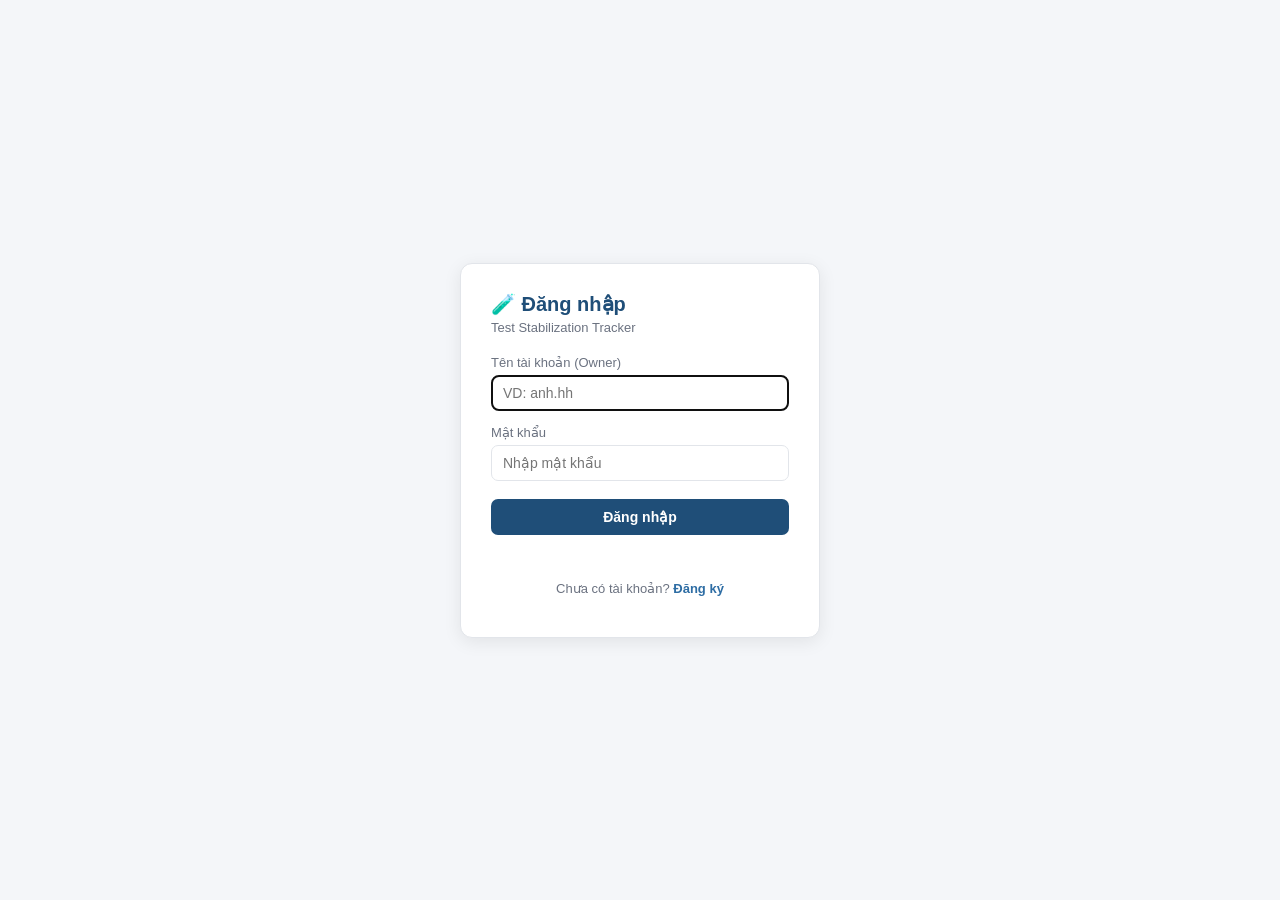
<file: templates/login.html>
<!DOCTYPE html>
<html lang="vi">
<head>
<meta charset="UTF-8">
<meta name="viewport" content="width=device-width, initial-scale=1.0">
<title>Đăng nhập — Test Stabilization Tracker</title>
<link rel="stylesheet" href="/static/style.css">
<style>
  body { display: flex; align-items: center; justify-content: center; min-height: 100vh; }
  .auth-card {
    background: var(--card-bg); border: 1px solid var(--border); border-radius: 12px;
    box-shadow: 0 4px 18px rgba(0,0,0,0.08); padding: 28px 30px; width: 360px; max-width: 92vw;
  }
  .auth-card h1 { font-size: 20px; color: var(--primary); margin: 0 0 4px; }
  .auth-card .sub { color: var(--muted); font-size: 13px; margin: 0 0 20px; }
  .auth-field { display: flex; flex-direction: column; gap: 5px; margin-bottom: 14px; font-size: 13px; color: var(--muted); }
  .auth-field input { padding: 9px 11px; border: 1px solid var(--border); border-radius: 7px; font-size: 14px; }
  .auth-btn {
    width: 100%; padding: 10px; border: none; border-radius: 7px; background: var(--primary);
    color: white; font-size: 14px; font-weight: 600; cursor: pointer; margin-top: 4px;
  }
  .auth-btn:hover { background: var(--primary-light); }
  .auth-alt { text-align: center; font-size: 13px; margin-top: 16px; color: var(--muted); }
  .auth-alt a { color: var(--primary-light); font-weight: 600; text-decoration: none; }
  .auth-msg { font-size: 13px; margin-top: 12px; min-height: 18px; }
  .auth-msg.err { color: #c0392b; }
  .auth-msg.ok { color: #1e8449; }
</style>
</head>
<body>
<form class="auth-card" id="loginForm" autocomplete="off">
  <h1>🧪 Đăng nhập</h1>
  <p class="sub">Test Stabilization Tracker</p>
  <label class="auth-field">Tên tài khoản (Owner)
    <input type="text" id="username" placeholder="VD: anh.hh" autofocus>
  </label>
  <label class="auth-field">Mật khẩu
    <input type="password" id="password" placeholder="Nhập mật khẩu">
  </label>
  <button type="submit" class="auth-btn">Đăng nhập</button>
  <div class="auth-msg" id="msg"></div>
  <p class="auth-alt">Chưa có tài khoản? <a href="/register">Đăng ký</a></p>
</form>
<script>
const form = document.getElementById("loginForm");
const msg = document.getElementById("msg");
form.addEventListener("submit", async (e) => {
  e.preventDefault();
  msg.textContent = ""; msg.className = "auth-msg";
  const username = document.getElementById("username").value.trim();
  const password = document.getElementById("password").value;
  try {
    const res = await fetch("/api/auth/login", {
      method: "POST", headers: { "Content-Type": "application/json" },
      body: JSON.stringify({ username, password }),
    });
    const body = await res.json().catch(() => ({}));
    if (!res.ok) throw new Error(body.error || ("HTTP " + res.status));
    window.location = "/";
  } catch (err) {
    msg.textContent = err.message; msg.className = "auth-msg err";
  }
});
</script>
</body>
</html>
</file>
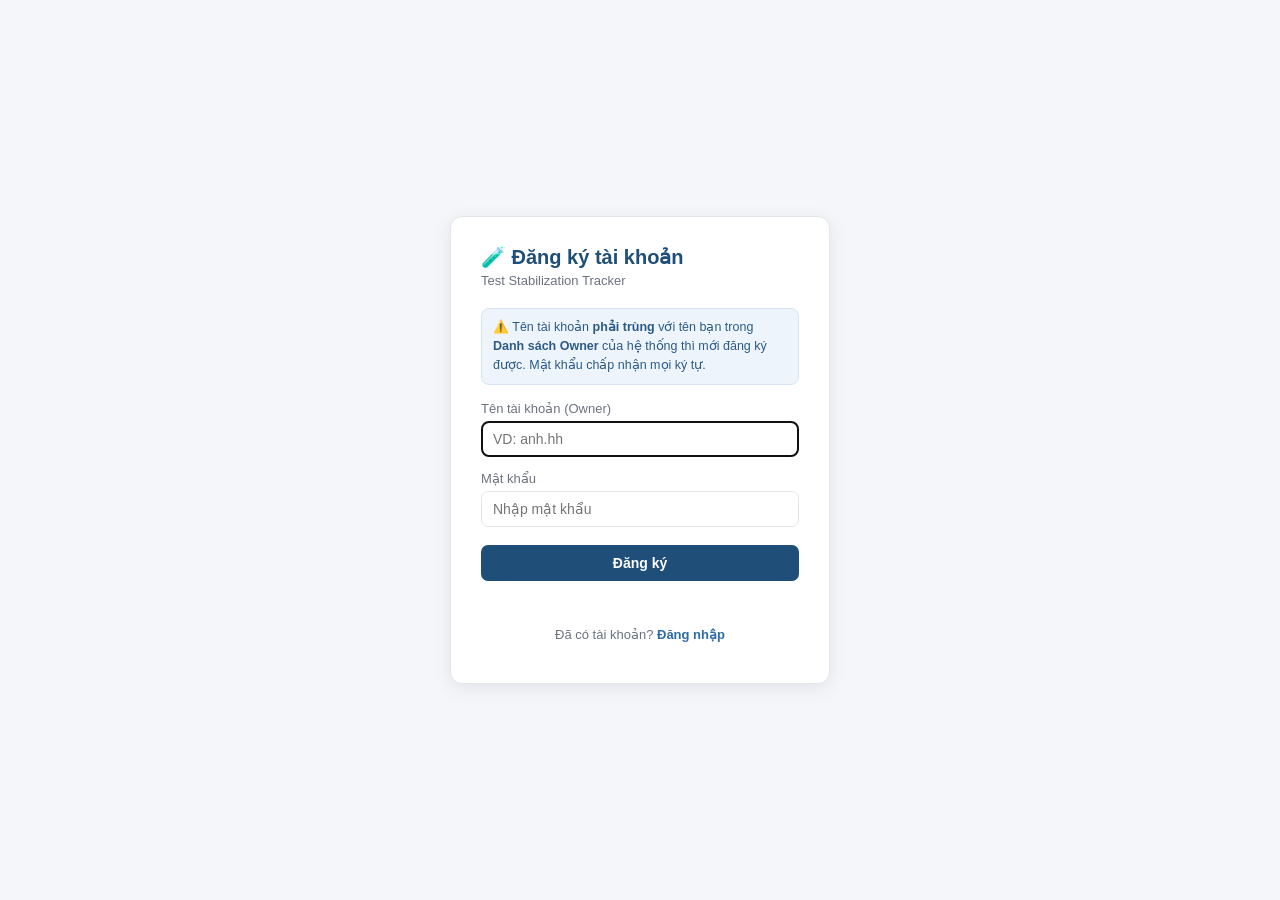
<file: templates/register.html>
<!DOCTYPE html>
<html lang="vi">
<head>
<meta charset="UTF-8">
<meta name="viewport" content="width=device-width, initial-scale=1.0">
<title>Đăng ký — Test Stabilization Tracker</title>
<link rel="stylesheet" href="/static/style.css">
<style>
  body { display: flex; align-items: center; justify-content: center; min-height: 100vh; }
  .auth-card {
    background: var(--card-bg); border: 1px solid var(--border); border-radius: 12px;
    box-shadow: 0 4px 18px rgba(0,0,0,0.08); padding: 28px 30px; width: 380px; max-width: 92vw;
  }
  .auth-card h1 { font-size: 20px; color: var(--primary); margin: 0 0 4px; }
  .auth-card .sub { color: var(--muted); font-size: 13px; margin: 0 0 20px; }
  .auth-note {
    background: #eef4fb; border: 1px solid #d6e4f5; color: #2c5a86; font-size: 12.5px;
    border-radius: 8px; padding: 9px 11px; margin-bottom: 16px; line-height: 1.5;
  }
  .auth-field { display: flex; flex-direction: column; gap: 5px; margin-bottom: 14px; font-size: 13px; color: var(--muted); }
  .auth-field input { padding: 9px 11px; border: 1px solid var(--border); border-radius: 7px; font-size: 14px; }
  .auth-btn {
    width: 100%; padding: 10px; border: none; border-radius: 7px; background: var(--primary);
    color: white; font-size: 14px; font-weight: 600; cursor: pointer; margin-top: 4px;
  }
  .auth-btn:hover { background: var(--primary-light); }
  .auth-alt { text-align: center; font-size: 13px; margin-top: 16px; color: var(--muted); }
  .auth-alt a { color: var(--primary-light); font-weight: 600; text-decoration: none; }
  .auth-msg { font-size: 13px; margin-top: 12px; min-height: 18px; }
  .auth-msg.err { color: #c0392b; }
  .auth-msg.ok { color: #1e8449; }
</style>
</head>
<body>
<form class="auth-card" id="registerForm" autocomplete="off">
  <h1>🧪 Đăng ký tài khoản</h1>
  <p class="sub">Test Stabilization Tracker</p>
  <div class="auth-note">⚠️ Tên tài khoản <b>phải trùng</b> với tên bạn trong <b>Danh sách Owner</b> của hệ thống thì mới đăng ký được. Mật khẩu chấp nhận mọi ký tự.</div>
  <label class="auth-field">Tên tài khoản (Owner)
    <input type="text" id="username" placeholder="VD: anh.hh" autofocus>
  </label>
  <label class="auth-field">Mật khẩu
    <input type="password" id="password" placeholder="Nhập mật khẩu">
  </label>
  <button type="submit" class="auth-btn">Đăng ký</button>
  <div class="auth-msg" id="msg"></div>
  <p class="auth-alt">Đã có tài khoản? <a href="/login">Đăng nhập</a></p>
</form>
<script>
const form = document.getElementById("registerForm");
const msg = document.getElementById("msg");
form.addEventListener("submit", async (e) => {
  e.preventDefault();
  msg.textContent = ""; msg.className = "auth-msg";
  const username = document.getElementById("username").value.trim();
  const password = document.getElementById("password").value;
  try {
    const res = await fetch("/api/auth/register", {
      method: "POST", headers: { "Content-Type": "application/json" },
      body: JSON.stringify({ username, password }),
    });
    const body = await res.json().catch(() => ({}));
    if (!res.ok) throw new Error(body.error || ("HTTP " + res.status));
    msg.textContent = "✅ Đăng ký thành công! Đang chuyển tới trang đăng nhập...";
    msg.className = "auth-msg ok";
    setTimeout(() => { window.location = "/login"; }, 1200);
  } catch (err) {
    msg.textContent = err.message; msg.className = "auth-msg err";
  }
});
</script>
</body>
</html>
</file>
<file: static/style.css>
:root {
  --primary: #1F4E78;
  --primary-light: #2E6DA4;
  --bg: #F4F6F9;
  --card-bg: #FFFFFF;
  --text: #1a1a1a;
  --muted: #6b7280;
  --border: #e2e5ea;
  --green: #2ecc71;
  --red: #e74c3c;
  --yellow: #f1c40f;
  --blue: #3498db;
  --orange: #e67e22;
}

* { box-sizing: border-box; }

body {
  margin: 0;
  font-family: -apple-system, "Segoe UI", Roboto, Arial, sans-serif;
  background: var(--bg);
  color: var(--text);
}

.topbar {
  background: var(--primary);
  color: white;
  display: flex;
  align-items: center;
  gap: 24px;
  padding: 10px 20px;
  flex-wrap: wrap;
  position: sticky;
  top: 0;
  z-index: 100;
}
.topbar h1 { font-size: 18px; margin: 0; white-space: nowrap; }
.topbar-right { margin-left: auto; display: flex; gap: 12px; align-items: center; font-size: 12px; }
.conn-ok { color: #a6e3a1; }
.conn-bad { color: #ffb4a2; }

.user-box { display: flex; align-items: center; gap: 10px; }
.user-name { font-weight: 600; color: #fff; }
.user-link { color: #ffe08a; text-decoration: none; font-weight: 600; }
.user-link:hover { text-decoration: underline; }
.user-btn {
  background: rgba(255,255,255,0.16); border: none; color: #fff; padding: 5px 10px;
  border-radius: 5px; cursor: pointer; font-size: 12px;
}
.user-btn:hover { background: rgba(255,255,255,0.3); }

#tabs { display: flex; gap: 6px; flex-wrap: wrap; }
.tab-btn {
  background: rgba(255,255,255,0.12);
  border: none;
  color: white;
  padding: 8px 14px;
  border-radius: 6px;
  cursor: pointer;
  font-size: 13px;
}
.tab-btn:hover { background: rgba(255,255,255,0.22); }
.tab-btn.active { background: white; color: var(--primary); font-weight: 600; }

main { padding: 20px; max-width: 1400px; margin: 0 auto; }

.tab-panel { display: none; }
.tab-panel.active { display: block; }

.card {
  background: var(--card-bg);
  border: 1px solid var(--border);
  border-radius: 10px;
  padding: 16px 18px;
  margin-bottom: 18px;
  box-shadow: 0 1px 2px rgba(0,0,0,0.04);
}
.card h3 { margin-top: 0; font-size: 15px; color: var(--primary); }
.card.narrow { max-width: 640px; }
.card.wide { grid-column: 1 / -1; }

.kpi-row {
  display: grid;
  grid-template-columns: repeat(auto-fit, minmax(160px, 1fr));
  gap: 12px;
  margin-bottom: 18px;
}
.kpi {
  background: var(--card-bg);
  border: 1px solid var(--border);
  border-left: 4px solid var(--primary-light);
  border-radius: 8px;
  padding: 12px 14px;
}
.kpi .label { font-size: 12px; color: var(--muted); margin-bottom: 4px; }
.kpi .value { font-size: 22px; font-weight: 700; color: var(--primary); }
.kpi.warn { border-left-color: var(--orange); }
.kpi.bad { border-left-color: var(--red); }
.kpi.good { border-left-color: var(--green); }

.insights-box {
  background: #FFF9E6;
  border: 1px solid #F1D67A;
  border-radius: 10px;
  padding: 14px 18px;
  margin-bottom: 18px;
}
.insights-box h3 { margin-top: 0; font-size: 14px; color: #7a5b00; }
#insightsList { margin: 0; padding-left: 18px; font-size: 13px; line-height: 1.7; }
#insightsList li { margin-bottom: 4px; }

.chart-grid {
  display: grid;
  grid-template-columns: repeat(2, 1fr);
  gap: 16px;
}
.chart-grid .card { height: 300px; }
.chart-grid .card canvas { max-height: 230px; }

.table-grid {
  display: grid;
  grid-template-columns: 1.3fr 1fr;
  gap: 16px;
}

.lists-grid {
  display: grid;
  grid-template-columns: 1fr 1fr;
  gap: 16px;
}
.lists-grid .card.wide { grid-column: 1 / -1; }

.btn-tiny {
  padding: 3px 8px;
  font-size: 11px;
  border-radius: 5px;
  border: none;
  cursor: pointer;
  margin-right: 4px;
}
.btn-tiny.rename { background: #e9edf2; color: var(--primary); }
.btn-tiny.rename:hover { background: #dbe2ea; }
.btn-tiny.danger { background: #fdeaea; color: var(--red); }
.btn-tiny.danger:hover { background: #fcd8d8; }

.data-table {
  width: 100%;
  border-collapse: collapse;
  font-size: 13px;
}
.data-table th, .data-table td {
  padding: 6px 10px;
  border-bottom: 1px solid var(--border);
  text-align: left;
}
.data-table th {
  background: #f0f3f7;
  cursor: pointer;
  user-select: none;
  position: sticky;
  top: 0;
}
.data-table tbody tr:hover { background: #f7f9fc; }

/* Dong Total o cuoi cac bang dem (count) - dam, nen nhat, khong doi mau khi hover. */
.data-table tbody tr.total-row,
.data-table tbody tr.total-row:hover {
  font-weight: 700;
  background: #eef2f7;
  border-top: 2px solid #cfd8e3;
}

.data-table .filter-row th {
  cursor: default;
  background: #f7f9fc;
  padding: 4px 6px;
  top: 28px;
}
.data-table .filter-row input.col-filter,
.data-table .tt-filter-row input.col-filter {
  width: 100%;
  box-sizing: border-box;
  font-size: 11px;
  padding: 3px 5px;
  border: 1px solid var(--border);
  border-radius: 3px;
  font-weight: 400;
}
.data-table .tt-filter-row th {
  cursor: default;
  background: #f7f9fc;
  padding: 4px 6px;
  position: sticky;
  top: 28px;
}

/* ===== Thanh phan trang (client-side) - dung chung cho app + admin ===== */
.tt-pager {
  display: flex;
  align-items: center;
  gap: 6px;
  flex-wrap: wrap;
  margin: 4px 0 8px;
  font-size: 12px;
  color: #444;
}
.tt-pager select.tt-pgsize {
  font-size: 12px;
  padding: 3px 6px;
  border: 1px solid var(--border);
  border-radius: 4px;
  background: #fff;
}
.tt-pager button {
  min-width: 30px;
  padding: 3px 8px;
  border: 1px solid var(--border);
  border-radius: 4px;
  background: #fff;
  cursor: pointer;
  font-size: 12px;
  line-height: 1.4;
}
.tt-pager button:hover:not(:disabled) { background: #eef2f7; }
.tt-pager button:disabled { opacity: 0.4; cursor: default; }
.tt-pager .tt-pg-label { font-weight: 600; }
.tt-pager .tt-pg-pages { color: #888; margin-left: 4px; }
.tt-export-btn { display: inline-block; }

.tag {
  display: inline-block;
  padding: 2px 8px;
  border-radius: 10px;
  font-size: 11px;
  font-weight: 700;
  color: white;
}
.tag-P0 { background: #e74c3c; }
.tag-P1 { background: #e67e22; }
.tag-P2 { background: #f1c40f; color: #333; }
.tag-P3 { background: #3498db; }
.tag-Verify { background: #9b59b6; }
.tag-Done { background: #2ecc71; }
.tag-flaky { background: #9b59b6; }

/* Preview markdown bao cao (tab 📤 Báo cáo) */
.report-pre {
  background: #f8f9fa;
  border: 1px solid var(--border);
  border-radius: 8px;
  padding: 16px 18px;
  font-family: Consolas, "Courier New", monospace;
  font-size: 12.5px;
  line-height: 1.55;
  white-space: pre-wrap;
  word-break: break-word;
  max-height: 620px;
  overflow: auto;
}

.hint { font-size: 12px; color: var(--muted); margin-top: -6px; margin-bottom: 12px; }

.cyc-cell { text-align: center; font-size: 12px; padding: 6px 8px; white-space: nowrap; }
.cyc-cell .cyc-detail { font-size: 10px; color: #555; }
.cyc-pass { background: #eafaf1; }
.cyc-fail { background: #fdecea; }
.cyc-mixed { background: #fef9e7; }
.cyc-none { background: #f5f5f5; color: #bbb; }

/* ---- Dropdown multi-select chọn cycle ---- */
.ms-dropdown { position: relative; display: inline-block; }
.ms-toggle {
  display: inline-flex; align-items: center; gap: 8px;
  min-width: 180px; max-width: 420px;
  padding: 6px 12px; font-size: 13px;
  background: #fff; border: 1px solid var(--border); border-radius: 6px;
  cursor: pointer; text-align: left;
  overflow: hidden; text-overflow: ellipsis; white-space: nowrap;
}
.ms-toggle:hover { border-color: #3498db; }
.ms-toggle .ms-count {
  background: #3498db; color: #fff; font-size: 11px; font-weight: 700;
  padding: 1px 7px; border-radius: 10px; flex: none;
}
.ms-toggle .ms-caret { margin-left: auto; color: #888; flex: none; }
.ms-panel {
  position: absolute; top: calc(100% + 4px); left: 0; z-index: 40;
  min-width: 240px; max-height: 320px; overflow-y: auto;
  background: #fff; border: 1px solid var(--border); border-radius: 6px;
  box-shadow: 0 6px 20px rgba(0,0,0,0.12); padding: 6px;
}
.ms-panel[hidden] { display: none; }
.ms-actions { display: flex; gap: 6px; padding: 4px 4px 8px; border-bottom: 1px solid var(--border); margin-bottom: 6px; }
.ms-actions button {
  flex: 1; font-size: 11px; padding: 4px 6px; cursor: pointer;
  background: #f0f3f7; border: 1px solid var(--border); border-radius: 4px;
}
.ms-actions button:hover { background: #e3e9f0; }
.ms-options label {
  display: flex; align-items: center; gap: 7px;
  font-size: 13px; padding: 5px 6px; border-radius: 4px; cursor: pointer;
}
.ms-options label:hover { background: #f0f3f7; }
.ms-options .ms-date { color: #888; font-size: 11px; }

/* ---- Cross-table Item × Model × Cycle: cuộn + sticky + gom nhóm ---- */
.sm-table-wrap { max-height: 60vh; overflow: auto; border: 1px solid var(--border); border-radius: 6px; }
.sm-matrix { font-size: 12px; }
/* Cot cycle giu chieu rong toi thieu + khong xuong dong -> nhieu cycle thi bang
   tran ra ngoai .sm-table-wrap va overflow:auto hien thanh truot ngang (khong ep
   cot co lai cho vua khung). Cot Item/Model sticky van giu min-width rieng ben duoi. */
.sm-matrix thead th, .sm-matrix td.cyc-cell { min-width: 62px; white-space: nowrap; }
.sm-matrix thead th { top: 0; z-index: 3; }
.sm-matrix .sm-col-item, .sm-matrix .sm-col-model {
  position: sticky; background: #fff; z-index: 1;
}
.sm-matrix .sm-col-item { left: 0; min-width: 130px; }
.sm-matrix .sm-col-model { left: 130px; min-width: 96px; }
.sm-matrix thead .sm-col-item, .sm-matrix thead .sm-col-model { z-index: 4; background: #f0f3f7; }
.sm-matrix .sm-group-item { font-weight: 600; vertical-align: top; border-right: 1px solid var(--border); }
.sm-matrix .sm-group-start td { border-top: 2px solid #d5dde6; }
.sm-matrix .sm-overall-row td { background: #eef3fb; font-weight: 600; }
.sm-matrix tbody tr:hover .cyc-cell { filter: brightness(0.96); }

.form-row {
  display: flex;
  gap: 10px;
  align-items: center;
  flex-wrap: wrap;
  margin-bottom: 12px;
}
.form-row label { font-size: 13px; display: flex; gap: 6px; align-items: center; }

.form-grid {
  display: grid;
  grid-template-columns: repeat(2, 1fr);
  gap: 12px;
  margin-bottom: 12px;
}
.form-grid label {
  display: flex;
  flex-direction: column;
  gap: 4px;
  font-size: 13px;
  color: var(--muted);
}
.form-grid label.full { grid-column: 1 / -1; }

/* ---- Tab "Script viết mới": radio Status + checkbox model ---- */
.ns-radio-row { display: flex; flex-wrap: wrap; gap: 8px 18px; padding-top: 4px; }
.ns-model-checks { display: flex; flex-wrap: wrap; gap: 8px 16px; padding: 6px 0; }
.form-grid label.ns-inline, .ns-inline {
  flex-direction: row;
  align-items: center;
  gap: 6px;
  color: #333;
  font-size: 13px;
  cursor: pointer;
}
.ns-inline input[type="checkbox"], .ns-inline input[type="radio"] {
  width: auto;
  padding: 0;
  margin: 0;
}

.ns-form-grid {
  display: grid;
  grid-template-columns: repeat(4, 1fr);
  gap: 12px 14px;
  margin-bottom: 14px;
}
.ns-form-grid label {
  display: flex;
  flex-direction: column;
  gap: 4px;
  font-size: 13px;
  color: var(--muted);
}
.ns-form-grid input[readonly] {
  background: var(--bg);
  color: var(--muted);
  cursor: not-allowed;
}
.ns-form-grid label.full { grid-column: 1 / -1; }
.ns-group {
  border: 1px solid var(--border);
  border-radius: 8px;
  background: var(--bg);
  padding: 10px 12px;
  margin-bottom: 12px;
}
.ns-group-label {
  display: block;
  font-size: 13px;
  color: var(--muted);
  margin-bottom: 6px;
}
.ns-table td { vertical-align: top; }
.ns-table td.ns-remark-cell {
  max-width: 320px;
  overflow: hidden;
  text-overflow: ellipsis;
  white-space: nowrap;
  font-size: 12px;
  color: #555;
}

input, select, textarea {
  padding: 7px 9px;
  border: 1px solid var(--border);
  border-radius: 6px;
  font-size: 13px;
  font-family: inherit;
}
textarea {
  width: 100%;
  font-family: "Consolas", monospace;
  font-size: 12px;
}

.btn-primary, .btn-secondary {
  padding: 8px 16px;
  border-radius: 6px;
  border: none;
  cursor: pointer;
  font-size: 13px;
  font-weight: 600;
}
.btn-primary { background: var(--primary); color: white; }
.btn-primary:hover { background: var(--primary-light); }
.btn-secondary { background: #e9edf2; color: var(--primary); }
.btn-secondary:hover { background: #dbe2ea; }

#resultsMsg, #fixMsg, #settingsMsg { font-size: 13px; }
.msg-ok { color: #1e8449; }
.msg-err { color: #c0392b; }

#previewBox { margin-top: 10px; max-height: 240px; overflow: auto; }

@media (max-width: 1100px) {
  .ns-form-grid { grid-template-columns: repeat(2, 1fr); }
}

@media (max-width: 900px) {
  .chart-grid, .table-grid, .form-grid, .ns-form-grid { grid-template-columns: 1fr; }
}
</file>
